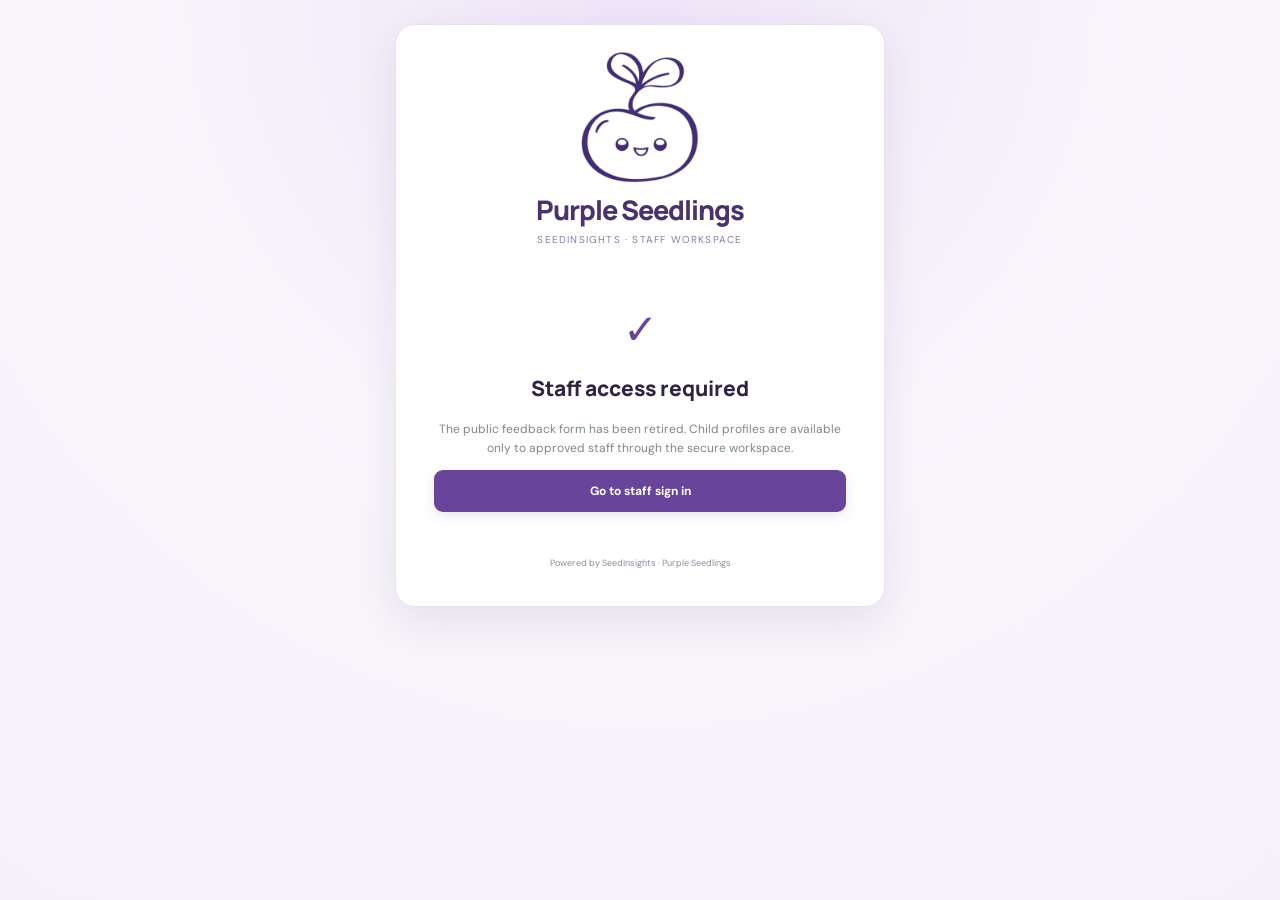
<file: customer.html>
<!DOCTYPE html>
<html lang="en">
<head>
  <meta charset="UTF-8"><meta name="viewport" content="width=device-width, initial-scale=1.0"><meta name="theme-color" content="#f5f1fa">
  <title>Purple Seedlings — Staff access required</title>
  <link rel="preconnect" href="https://fonts.googleapis.com"><link rel="preconnect" href="https://fonts.gstatic.com" crossorigin>
  <link href="https://fonts.googleapis.com/css2?family=DM+Sans:wght@400;500;600;700&family=Manrope:wght@600;700;800&display=swap" rel="stylesheet">
  <link rel="stylesheet" href="styles.css">
</head>
<body class="customer-body">
  <main class="customer-card">
    <div class="customer-mascot-wrap"><img class="customer-mascot" src="assets/purple-seedlings-mascot.png" alt="Purple Seedlings mascot"></div>
    <div class="customer-brand">Purple Seedlings</div>
    <div class="customer-sub">SEEDINSIGHTS · STAFF WORKSPACE</div>
    <section class="customer-success">
      <div class="check">✓</div>
      <h2>Staff access required</h2>
      <p>The public feedback form has been retired. Child profiles are available only to approved staff through the secure workspace.</p>
      <a class="customer-submit" href="index.html" style="display:block;text-decoration:none;text-align:center;">Go to staff sign in</a>
    </section>
    <p class="customer-privacy">Powered by SeedInsights · Purple Seedlings</p>
  </main>
</body>
</html>
</file>
<file: styles.css>
:root{--bg:#f5f7f4;--surface:#fff;--ink:#17231b;--muted:#7b877e;--line:#e8ede8;--green:#7250a3;--green-2:#f0eafa;--amber:#bd8032;--amber-2:#fbf2e5;--red:#bd5a50;--red-2:#faecea;--sidebar:#191323;--shadow:0 8px 28px rgba(28,50,34,.045)}*{box-sizing:border-box}body{margin:0;background:var(--bg);color:var(--ink);font-family:'DM Sans',sans-serif;font-size:14px}.app-shell{min-height:100vh}.sidebar{width:244px;background:var(--sidebar);color:#eaf1eb;position:fixed;inset:0 auto 0 0;padding:27px 18px 18px;display:flex;flex-direction:column;z-index:5}.brand{display:flex;align-items:center;gap:11px;color:inherit;text-decoration:none;padding:0 7px 40px}.brand-mark{height:38px;width:38px;border-radius:12px;background:#eee6f8;color:#39234f;font:800 25px Manrope;display:grid;place-items:center}.brand-mark span{color:#8c69b7}.brand-name{font:800 17px Manrope;letter-spacing:-.6px}.brand-name small{display:block;font:600 8px 'DM Sans';letter-spacing:1.15px;color:#8b9c90;margin-top:3px}.workspace-label,.eyebrow{font-size:9px;letter-spacing:1.5px;font-weight:700;color:#94a398}.workspace-label{padding:0 11px 12px}.nav-list{display:grid;gap:5px}.nav-item{border:0;background:transparent;color:#aab8ad;padding:12px 12px;border-radius:9px;text-align:left;font:500 13px 'DM Sans';display:flex;align-items:center;gap:12px;cursor:pointer}.nav-item:hover,.nav-item.active{background:#2b2039;color:#f2f8f3}.nav-item.active{box-shadow:inset 3px 0 #a88acb}.nav-icon{font-size:18px;width:18px;text-align:center;color:#8ca495}.nav-count{margin-left:auto;font-size:10px;background:#443354;padding:3px 7px;border-radius:10px}.sidebar-bottom{margin-top:auto}.ai-status{display:flex;align-items:center;gap:10px;border:1px solid #2c4033;background:#19281e;border-radius:10px;padding:12px;margin-bottom:17px}.status-dot,.live-pill i{width:7px;height:7px;background:#6ab783;border-radius:50%;display:inline-block;box-shadow:0 0 0 4px rgba(106,183,131,.12)}.ai-status b,.profile b{font-size:11px;display:block}.ai-status small,.profile small{font-size:10px;color:#91a196;display:block;margin-top:3px}.profile{display:flex;align-items:center;gap:10px;padding:4px 4px 0}.avatar{width:32px;height:32px;border-radius:10px;background:#dcebe0;color:#27583a;display:grid;place-items:center;font:700 10px Manrope}.profile .more{margin-left:auto;color:#8d9d91;font-size:20px}.main-content{margin-left:244px;min-height:100vh;padding:0 42px 35px;max-width:1600px}.topbar{height:72px;border-bottom:1px solid var(--line);display:flex;align-items:center;justify-content:space-between}.breadcrumb{font-size:11px;color:#879188}.breadcrumb span{padding:0 9px;color:#c2cac3}.breadcrumb b{color:#344239;font-weight:600}.topbar-right{display:flex;align-items:center;gap:17px}.live-pill{font-size:9px;letter-spacing:1px;color:#56715e;font-weight:700;background:#eaf2eb;border-radius:20px;padding:7px 10px}.live-pill i{width:6px;height:6px;margin-right:6px}.icon-button,.mobile-menu{border:1px solid var(--line);background:#fff;color:#536358;border-radius:9px;width:34px;height:34px;font-size:17px;cursor:pointer}.small-avatar{width:30px;height:30px}.mobile-menu{display:none}.view{display:none;padding-top:32px}.view.active-view{display:block}.page-heading{display:flex;align-items:flex-end;justify-content:space-between;margin-bottom:23px}.page-heading .eyebrow{color:#819087;margin-bottom:8px}.page-heading h1{font:800 29px Manrope;letter-spacing:-1.1px;margin:0}.page-heading p{color:var(--muted);font-size:12px;margin:7px 0 0}.primary-button,.secondary-button{border:0;border-radius:8px;padding:11px 15px;font:600 11px 'DM Sans';cursor:pointer;transition:.15s}.primary-button{background:#286b45;color:white;box-shadow:0 3px 8px #286b4520}.primary-button:hover{background:#205a39}.secondary-button{background:#fff;color:#425448;border:1px solid var(--line)}.notice{display:flex;align-items:center;gap:12px;background:#edf5ee;border:1px solid #e0ece2;border-radius:10px;padding:13px 15px;margin-bottom:20px}.notice-icon{width:29px;height:29px;border-radius:9px;background:#dcecdf;color:#34744a;display:grid;place-items:center;font-size:17px}.notice b{font-size:11px;display:block;color:#2c5238}.notice span:not(.notice-icon){display:block;color:#738478;font-size:10px;margin-top:3px}.notice-close{margin-left:auto;border:0;background:none;color:#819287;font-size:18px;cursor:pointer}.metric-grid{display:grid;grid-template-columns:repeat(4,1fr);gap:13px;margin-bottom:16px}.metric-card,.panel{background:var(--surface);border:1px solid var(--line);border-radius:11px;box-shadow:var(--shadow)}.metric-card{padding:16px 17px}.metric-top{display:flex;justify-content:space-between;align-items:center;color:#77847a;font-size:10px;font-weight:600}.metric-icon{width:27px;height:27px;border-radius:8px;background:#f1f4f1;display:grid;place-items:center;color:#68796d;font-size:15px}.metric-icon.green{background:var(--green-2);color:var(--green)}.metric-icon.amber{background:var(--amber-2);color:var(--amber)}.metric-value{font:800 27px Manrope;letter-spacing:-1px;margin:10px 0 5px}.metric-unit{font-size:15px;margin-left:2px}.topic-value{font-size:22px;padding-top:3px}.metric-foot{display:flex;align-items:center;gap:6px;font-size:9px;color:#8a958c}.green-dot,.amber-dot,.neutral-dot{width:6px;height:6px;border-radius:50%;display:inline-block}.green-dot{background:#5ca476}.amber-dot{background:#d19a4e}.neutral-dot{background:#9da9a0}.dashboard-grid{display:grid;grid-template-columns:1fr 1.2fr;gap:14px;margin-bottom:15px}.panel{padding:18px 19px}.panel-heading{display:flex;align-items:flex-start;justify-content:space-between;gap:10px}.panel-heading h2{font:700 13px Manrope;margin:0;letter-spacing:-.2px}.panel-heading p{font-size:10px;color:#929d94;margin:5px 0 0}.period-label{font-size:8px;letter-spacing:1px;color:#87958b;background:#f4f6f4;border-radius:5px;padding:6px 8px}.sentiment-content{display:flex;align-items:center;justify-content:center;gap:28px;padding:23px 0 8px}.donut-wrap{width:150px;height:150px;display:grid;place-items:center}.donut{width:145px;height:145px;border-radius:50%;display:grid;place-items:center;background:conic-gradient(#4e9365 0 62.5%,#d27a6c 62.5% 87.5%,#d7ded8 87.5% 100%);position:relative}.donut:before{content:'';position:absolute;inset:17px;background:white;border-radius:50%}.donut-center{position:relative;text-align:center}.donut-center b{font:800 24px Manrope;display:block}.donut-center span{font-size:9px;color:#8b978e}.legend{display:grid;gap:13px;min-width:105px}.legend-row{display:flex;align-items:center;gap:8px;font-size:10px;color:#738077}.legend-row b{margin-left:auto;color:#35443a}.legend-swatch{width:8px;height:8px;border-radius:3px}.topic-bars{display:grid;gap:13px;margin-top:24px}.topic-row{display:grid;grid-template-columns:100px 1fr 20px;align-items:center;gap:10px}.topic-row span{font-size:10px;color:#718076}.topic-track{height:7px;border-radius:8px;background:#f0f3f0;overflow:hidden}.topic-fill{height:100%;border-radius:8px;background:#76a984}.topic-row b{font-size:10px;color:#536258;text-align:right}.text-button{border:0;background:none;color:#7250a3;font:600 10px 'DM Sans';cursor:pointer;padding:3px}.recent-panel{margin-bottom:13px}.feedback-list{margin-top:14px}.feedback-entry{display:flex;align-items:flex-start;gap:12px;padding:13px 0;border-top:1px solid #f0f2f0}.feedback-entry:first-child{border-top:0}.sentiment-mark{width:28px;height:28px;border-radius:9px;display:grid;place-items:center;font-size:13px;flex:none}.sentiment-mark.positive{background:#e8f3eb;color:#39764d}.sentiment-mark.negative{background:#faecea;color:#b85c51}.sentiment-mark.neutral{background:#f0f2f0;color:#77847a}.entry-main{min-width:0;flex:1}.entry-text{font-size:11px;line-height:1.55;color:#3f4c42}.entry-meta{display:flex;gap:8px;align-items:center;margin-top:6px;color:#9aa49c;font-size:9px}.topic-tag{background:#f2f5f2;color:#66766b;border-radius:4px;padding:3px 6px;font-size:8px}.sentiment-tag{font-size:8px;font-weight:700;text-transform:uppercase;letter-spacing:.5px}.sentiment-tag.positive{color:#43845a}.sentiment-tag.negative{color:#bb6258}.sentiment-tag.neutral{color:#859188}.prototype-footnote{font-size:9px;color:#a1aaa3;padding:6px 2px}.feedback-panel{padding:17px 19px}.filter-row{display:flex;gap:9px}.search-box{height:36px;border:1px solid var(--line);border-radius:7px;display:flex;align-items:center;padding:0 10px;gap:7px;flex:1;color:#9aa49c}.search-box input{border:0;outline:0;width:100%;font:11px 'DM Sans';color:var(--ink)}select,input[type=date]{border:1px solid var(--line);border-radius:7px;background:white;color:#647168;padding:0 10px;height:36px;font:10px 'DM Sans';outline:none}.filter-row select{min-width:135px}.feedback-panel .feedback-entry{padding:15px 2px}.empty-state{text-align:center;padding:40px;color:#909b92;font-size:11px}.hidden{display:none!important}.insight-banner{display:flex;align-items:flex-start;gap:12px;background:#eff5ef;border:1px solid #e1ebe2;border-radius:10px;padding:15px 17px;margin-bottom:15px}.insight-spark{height:29px;width:29px;border-radius:9px;background:#dcecdf;color:#34744a;display:grid;place-items:center}.insight-banner b{font-size:11px;color:#31573b}.insight-banner p{font-size:10px;color:#748478;margin:5px 0 0;line-height:1.5}.insight-grid{display:grid;grid-template-columns:1fr 1fr;gap:14px;margin-bottom:15px}.insight-summary-grid{display:grid;grid-template-columns:repeat(4,1fr);gap:12px;margin-bottom:15px}.insight-stat{background:#fff;border:1px solid var(--line);border-radius:10px;padding:15px 16px;box-shadow:var(--shadow)}.insight-stat span,.insight-stat small{display:block;color:#849087;font-size:9px}.insight-stat b{display:block;font:800 21px Manrope;letter-spacing:-.5px;margin:8px 0 5px;color:#26382b}.insight-stat small{line-height:1.4}.signal-icon{width:27px;height:27px;border-radius:8px;display:grid;place-items:center}.signal-icon.positive{background:var(--green-2);color:var(--green)}.signal-icon.negative{background:var(--red-2);color:var(--red)}.theme-list{margin-top:13px}.theme-item{display:flex;align-items:flex-start;gap:10px;padding:11px 0;border-top:1px solid #f0f2f0}.theme-item:first-child{border-top:0}.theme-bullet{height:7px;width:7px;border-radius:50%;margin-top:4px;background:#6c9d78;flex:none}.theme-item.negative .theme-bullet{background:#d17b70}.theme-item b{font-size:10px;display:block;color:#455248}.theme-item span{display:block;font-size:9px;color:#929d94;margin-top:4px;line-height:1.5}.recommendation-list{display:grid;grid-template-columns:repeat(2,1fr);gap:10px;margin-top:15px}.recommendation{border:1px solid #edf0ed;background:#fbfcfb;border-radius:8px;padding:12px}.recommendation b{font-size:10px;display:block}.recommendation p{font-size:9px;line-height:1.5;color:#869188;margin:5px 0 0}.modal-backdrop{position:fixed;inset:0;background:#0b160fc2;z-index:10;display:grid;place-items:center;padding:18px}.modal{width:min(510px,100%);background:white;border-radius:13px;padding:24px;box-shadow:0 20px 70px #0003}.modal-heading{display:flex;justify-content:space-between;align-items:flex-start;margin-bottom:22px}.modal-heading .eyebrow{color:#819087}.modal-heading h2{font:800 21px Manrope;margin:5px 0 0}.close-modal{border:0;background:#f2f5f2;border-radius:7px;width:29px;height:29px;font-size:19px;color:#6e7a70;cursor:pointer}.modal label{display:block;font-size:10px;font-weight:700;color:#4d5b50;margin-bottom:7px}.modal label span{color:#c35c51}.modal textarea{width:100%;resize:vertical;border:1px solid #dfe7df;border-radius:8px;padding:11px;font:11px/1.6 'DM Sans';outline:none}.modal textarea:focus,.modal input:focus,.modal select:focus{border-color:#a88acb;box-shadow:0 0 0 3px #a88acb20}.field-hint{font-size:9px;color:#9aa49c;margin:6px 0 17px}.form-two-col{display:grid;grid-template-columns:1fr 1fr;gap:12px}.form-two-col select,.form-two-col input{width:100%}.modal-actions{display:flex;justify-content:flex-end;gap:8px;margin-top:22px}.toast{position:fixed;bottom:22px;right:25px;background:#17251b;color:#fff;padding:11px 15px;border-radius:8px;font-size:10px;box-shadow:0 6px 20px #0002;opacity:0;transform:translateY(8px);transition:.2s;pointer-events:none;z-index:20}.toast.show{opacity:1;transform:translateY(0)}
@media(max-width:1050px){.main-content{padding:0 25px 30px}.metric-grid{grid-template-columns:repeat(2,1fr)}}@media(max-width:760px){.sidebar{transform:translateX(-100%);transition:.2s}.sidebar.open{transform:translateX(0)}.main-content{margin-left:0;padding:0 17px 25px}.mobile-menu{display:block;margin-right:12px}.topbar{height:60px}.breadcrumb{margin-right:auto}.topbar-right{gap:9px}.page-heading{align-items:flex-start;gap:12px}.page-heading h1{font-size:25px}.page-heading .primary-button,.page-heading .secondary-button{white-space:nowrap;padding:10px;font-size:10px}.view{padding-top:24px}.dashboard-grid,.insight-grid{grid-template-columns:1fr}.insight-summary-grid{grid-template-columns:repeat(2,1fr)}.sentiment-content{justify-content:flex-start;padding-left:10px}.filter-row{flex-wrap:wrap}.search-box{flex-basis:100%}.filter-row select{flex:1;min-width:0}.recommendation-list{grid-template-columns:1fr}.notice{align-items:flex-start}.notice span:not(.notice-icon){line-height:1.5}.metric-grid{gap:9px}.metric-card{padding:13px}.metric-value{font-size:24px}}@media(max-width:390px){.page-heading{flex-direction:column}.page-heading button{align-self:flex-start}.metric-grid{grid-template-columns:1fr 1fr}.sentiment-content{gap:15px}.donut-wrap{width:125px;height:125px}.donut{width:120px;height:120px}.donut:before{inset:14px}.legend{min-width:90px}}

.qr-layout{display:grid;grid-template-columns:minmax(300px,.9fr) minmax(300px,1.1fr);gap:15px}.qr-panel,.qr-instructions{padding:22px}.qr-code-box{width:240px;height:240px;margin:22px auto;background:#fff;border:1px solid var(--line);border-radius:12px;display:grid;place-items:center;padding:12px}.qr-code-box img,.qr-code-box canvas{max-width:100%;height:auto!important}.qr-placeholder{color:#9aa49c;font-size:11px;text-align:center}.qr-label{display:block;font-size:10px;font-weight:700;margin:12px 0 6px}.qr-url-input{width:100%;height:39px;border:1px solid var(--line);border-radius:7px;padding:0 10px;font:11px 'DM Sans'}.qr-actions{display:flex;gap:8px;margin-top:12px;flex-wrap:wrap}.qr-help{font-size:9px;color:#89968c;line-height:1.6}.qr-instructions h2{font:700 14px Manrope;margin:0 0 14px}.qr-instructions ol{padding-left:20px;color:#68756b;font-size:11px;line-height:2}.qr-notice{margin-top:20px}.text-link{display:inline-block;margin-top:14px;color:#7250a3;font-size:11px;font-weight:700;text-decoration:none}.customer-body{background:#f4f7f3;min-height:100vh;padding:24px 14px;font-family:'DM Sans',sans-serif;color:#26352b}.customer-card{max-width:490px;margin:0 auto;background:white;border:1px solid #e5ebe4;border-radius:18px;padding:26px;box-shadow:0 12px 36px #213b2510}.customer-brand{text-align:center;font:800 27px Manrope;letter-spacing:-1px}.customer-sub{text-align:center;color:#849087;font-size:10px;letter-spacing:1.2px;margin:5px 0 24px}.customer-card h1{text-align:center;font:800 22px Manrope;margin:0 0 7px}.customer-intro{text-align:center;color:#849087;font-size:12px;line-height:1.5;margin:0 0 24px}.customer-field{margin:18px 0}.customer-field label{display:block;font-size:11px;font-weight:700;margin-bottom:8px}.rating-stars{display:flex;justify-content:center;gap:10px}.rating-stars button{border:0;background:transparent;font-size:34px;color:#d8ded8;cursor:pointer;padding:2px}.rating-stars button.selected{color:#e3a62e}.rating-caption{text-align:center;color:#8a958d;font-size:10px;margin-top:5px}.customer-options{display:grid;grid-template-columns:1fr 1fr;gap:8px}.customer-options label{border:1px solid #e6ece5;border-radius:8px;padding:10px;font-weight:500;display:flex;align-items:center;gap:7px;margin:0}.customer-options input{accent-color:#7250a3}.customer-card textarea{width:100%;border:1px solid #dfe7df;border-radius:9px;padding:12px;font:12px/1.6 'DM Sans';resize:vertical}.customer-submit{width:100%;border:0;background:#65428f;color:white;border-radius:9px;padding:13px;font:700 12px 'DM Sans';cursor:pointer}.customer-submit:disabled{opacity:.55;cursor:wait}.customer-privacy{text-align:center;color:#9aa49c;font-size:9px;line-height:1.5;margin-top:13px}.customer-success{text-align:center;padding:32px 12px}.customer-success .check{font-size:42px;color:#47835a}.customer-success h2{font:800 21px Manrope}.customer-success p{font-size:12px;color:#7d8a80;line-height:1.6}.customer-error{background:#fff3ef;color:#a54e40;padding:10px;border-radius:8px;font-size:11px;margin:10px 0}
@media(max-width:760px){.qr-layout{grid-template-columns:1fr}.customer-card{padding:22px 18px}}


/* Purple Seedlings brand refresh */
:root{--bg:#f7f4fb;--surface:#fff;--ink:#29213a;--muted:#82788f;--line:#ece6f3;--green:#67429a;--green-2:#f0eafa;--sidebar:#2b1c46;--shadow:0 8px 28px rgba(55,35,83,.055)}
body{background:var(--bg);color:var(--ink)}
.sidebar{background:linear-gradient(180deg,#2d1d49 0%,#38245a 100%)}
.brand{gap:10px;padding-bottom:36px}
.brand-mascot{width:48px;height:48px;object-fit:contain;background:#fff;border-radius:15px;padding:4px}
.brand-name{color:#fff}.brand-name small{color:#c7b7dc}
.nav-item:hover,.nav-item.active{background:#4b326d;color:#fff}.nav-item.active{box-shadow:inset 3px 0 #d3b9f4}
.nav-icon{color:#c4addf}.nav-count{background:#5b407c;color:#fff}
.ai-status{border-color:#5a4474;background:#38264f}.ai-status small,.profile small{color:#c1b1d4}.avatar{background:#eadff7;color:#513477}
.primary-button{background:#68449b;color:#fff;box-shadow:0 3px 8px #68449b25}.primary-button:hover{background:#54347f}
.text-button,.text-link{color:#68449b}
.notice,.insight-banner{background:#f4effa;border-color:#e8ddf4}.notice-icon,.insight-spark{background:#e8dcf5;color:#68449b}.notice b,.insight-banner b{color:#4b326d}
.topic-fill{background:#9471bd}.metric-icon{background:#f3eef8;color:#745398}.metric-icon.green{background:#f0eafa;color:#68449b}
.live-pill{background:#f0eafa;color:#68449b}.live-pill i{background:#8a65b5;box-shadow:0 0 0 4px #8a65b520}
.modal textarea:focus,.modal input:focus,.modal select:focus{border-color:#a98acb;box-shadow:0 0 0 3px #a98acb25}
.auth-mascot{display:block;width:112px;height:112px;object-fit:contain;background:#fff;border-radius:24px;padding:9px;margin:0 auto 12px}
.auth-brand{text-align:center;font:800 30px Manrope;letter-spacing:-1px;margin-bottom:4px;color:#fff}.auth-brand span{color:#c7a9ed}
.customer-body{background:radial-gradient(circle at 50% 0%,#eee4f8 0%,#f8f5fb 44%,#f6f2fa 100%);color:#302442}
.customer-card{border:1px solid #e9e0f2;box-shadow:0 14px 40px rgba(55,35,83,.09);border-radius:20px}
.customer-mascot-wrap{display:flex;justify-content:center;margin:0 auto 8px}.customer-mascot{width:132px;height:132px;object-fit:contain}
.customer-brand{color:#4b326d}.customer-sub{color:#8c7ba1}
.customer-options label{border-color:#e9e1f1}.customer-options label:has(input:checked){background:#f5effb;border-color:#b99bd8;color:#56377f}
.customer-options input{accent-color:#68449b}
.customer-card textarea:focus,.customer-card input:focus{outline:none;border-color:#a98acb;box-shadow:0 0 0 3px #a98acb22}
.customer-submit{background:#68449b;box-shadow:0 4px 12px #68449b25}.customer-submit:hover{background:#54347f}
.customer-success .check{color:#68449b}
.customer-privacy{color:#91879d}
@media(max-width:760px){.brand-mascot{width:43px;height:43px}.customer-mascot{width:116px;height:116px}}

/* Staff-only child profile workspace */
.child-panel{padding:17px 19px}.child-list{display:grid;gap:12px;margin-top:14px}.child-entry{background:#fff;border:1px solid var(--line);border-radius:10px;padding:15px 17px;box-shadow:var(--shadow)}.child-entry-head{display:flex;align-items:center;gap:12px}.child-avatar{width:40px;height:40px;flex:none;border-radius:12px;background:#f0eafa;color:#5c3e91;display:grid;place-items:center;font:800 17px Manrope}.child-entry-title{min-width:0;flex:1}.child-entry-title h3{margin:0;color:#30213f;font:700 14px Manrope}.child-entry-title p{margin:5px 0 0;color:#87928a;font-size:10px}.child-details{margin-top:13px;border-top:1px solid #f0f2f0;padding-top:10px}.child-details summary{cursor:pointer;color:#7250a3;font-size:10px;font-weight:700}.child-detail-grid{display:grid;grid-template-columns:repeat(2,minmax(0,1fr));gap:14px 22px;padding:14px 2px 2px}.child-detail-grid>div{min-width:0}.child-detail-grid b,.child-detail-grid span{display:block}.child-detail-grid b{font-size:10px;color:#4d5b50;margin-bottom:5px}.child-detail-grid span{font-size:11px;color:#68766c;line-height:1.5;overflow-wrap:anywhere}.child-detail-grid .preserve-lines{white-space:pre-wrap}.child-modal{max-height:min(90vh,850px);overflow:auto}.form-section-title{font:700 12px Manrope;color:#7250a3;margin:18px 0 11px;padding-bottom:7px;border-bottom:1px solid #eee9f5}.child-modal input:not([type=hidden]),.child-modal textarea{width:100%;border:1px solid #dfe7df;border-radius:7px;background:#fff;color:#354239;padding:10px;font:11px 'DM Sans';outline:none;margin-bottom:12px}.child-modal input:focus,.child-modal textarea:focus{border-color:#a88acb;box-shadow:0 0 0 3px #a88acb20}.child-modal label{margin:0 0 6px}.child-modal textarea{resize:vertical;line-height:1.5}.child-modal .form-two-col{gap:12px}.child-modal .form-two-col>div{min-width:0}.child-modal .modal-actions{padding-top:4px}.filter-row select{min-width:160px}
@media(max-width:600px){.child-entry-head{align-items:flex-start;flex-wrap:wrap}.child-entry-title{min-width:calc(100% - 58px)}.child-edit{margin-left:52px}.child-detail-grid{grid-template-columns:1fr}.child-modal .form-two-col{grid-template-columns:1fr}.child-modal{padding:18px}}
.ai-summary{margin-top:9px;padding:10px 12px;background:#f5f1fa;border-left:3px solid #7250a3;border-radius:5px}.ai-summary b,.ai-summary span{display:block}.ai-summary b{font-size:10px;color:#604288;margin-bottom:5px}.ai-summary span{font-size:11px;color:#536057;line-height:1.55;white-space:pre-wrap}.summarize-history:disabled{opacity:.45;cursor:not-allowed}
.heading-actions{display:flex;gap:8px;flex-wrap:wrap}.import-modal{width:min(560px,100%)}.import-intro{font-size:11px;line-height:1.6;color:#68766c;margin:-8px 0 18px}.upload-drop{display:grid!important;justify-items:center;gap:8px;border:1px dashed #bda8d2;background:#faf7fd;padding:24px 15px;border-radius:10px;cursor:pointer;text-align:center}.upload-drop b{font-size:12px;color:#4b326d}.upload-drop small{font-weight:400;color:#87928a;font-size:10px}.upload-drop input{max-width:220px;margin-top:5px!important;font-size:10px!important}.import-privacy{font-size:9px;line-height:1.55;color:#756b7c;background:#f7f3fa;padding:10px 12px;border-radius:7px;margin-top:12px}.import-progress{font-size:10px;color:#68449b;margin-top:12px}[hidden]{display:none!important}
</file>
